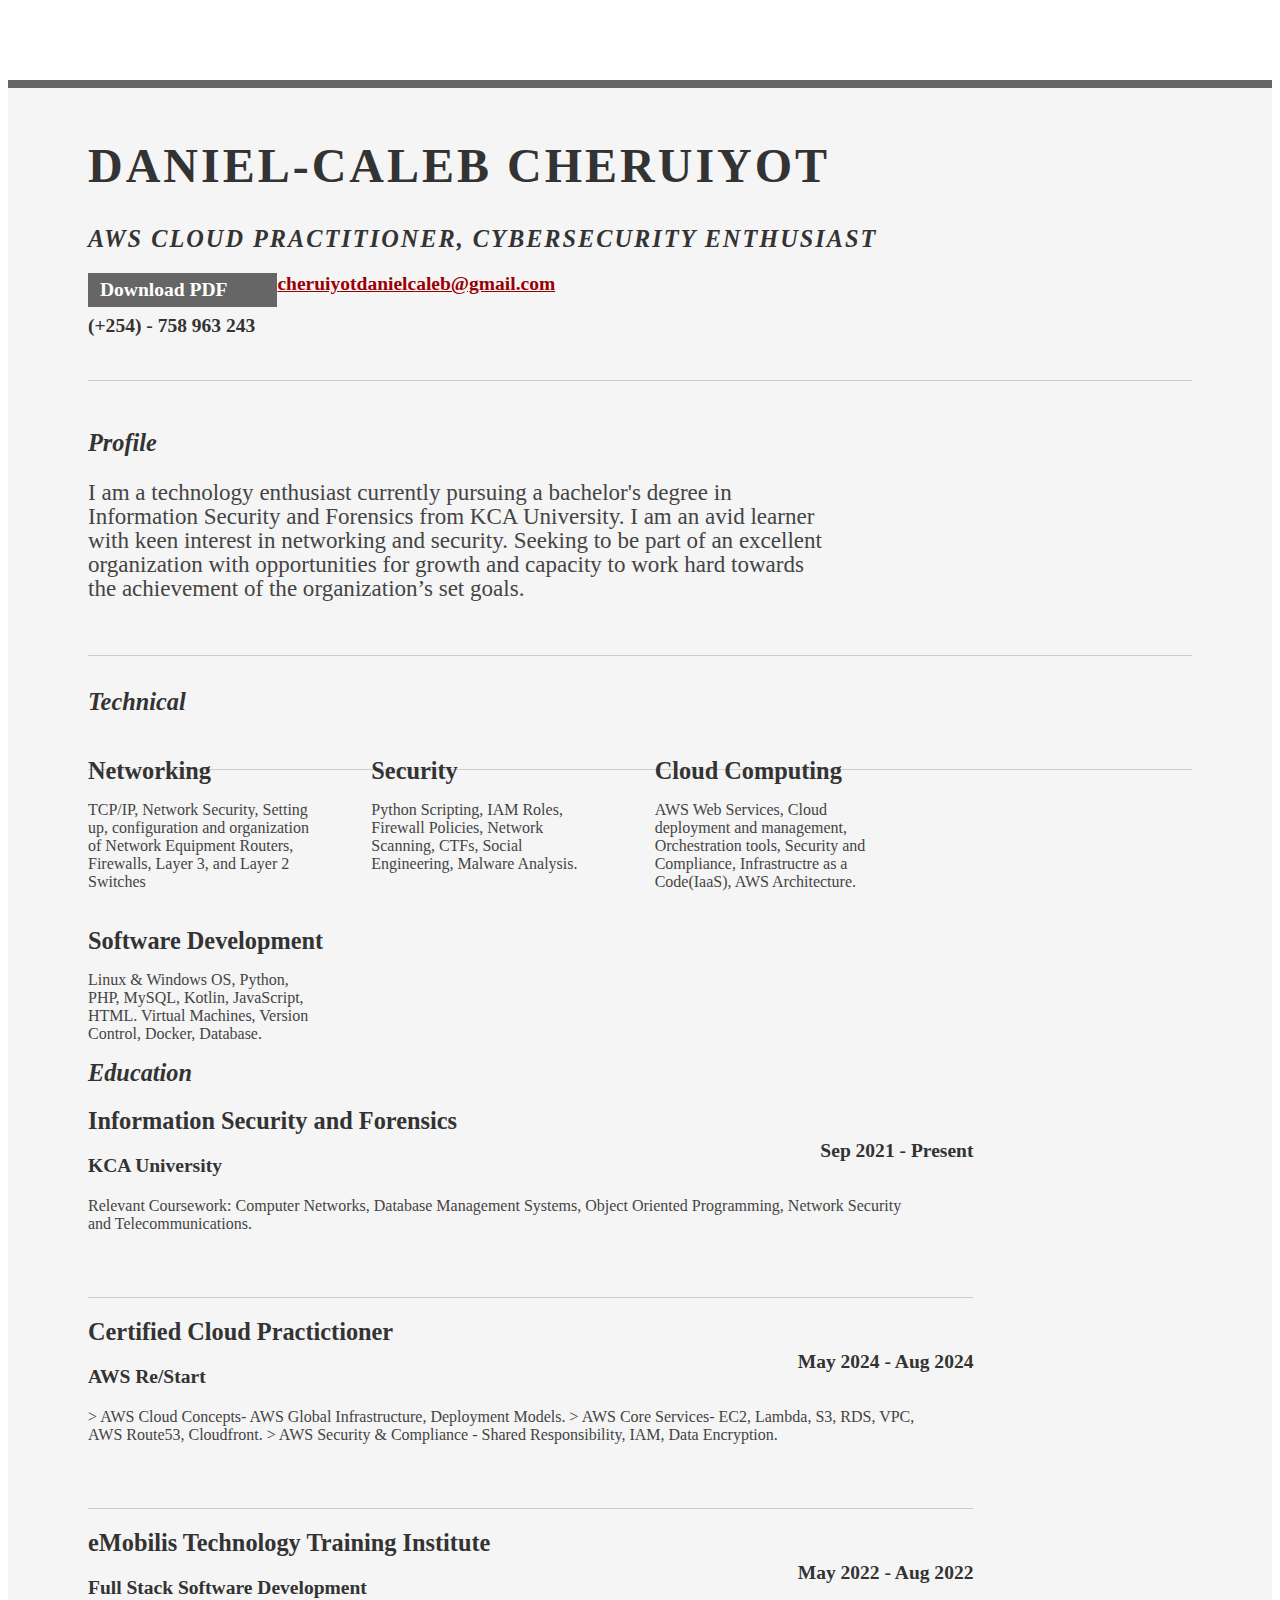
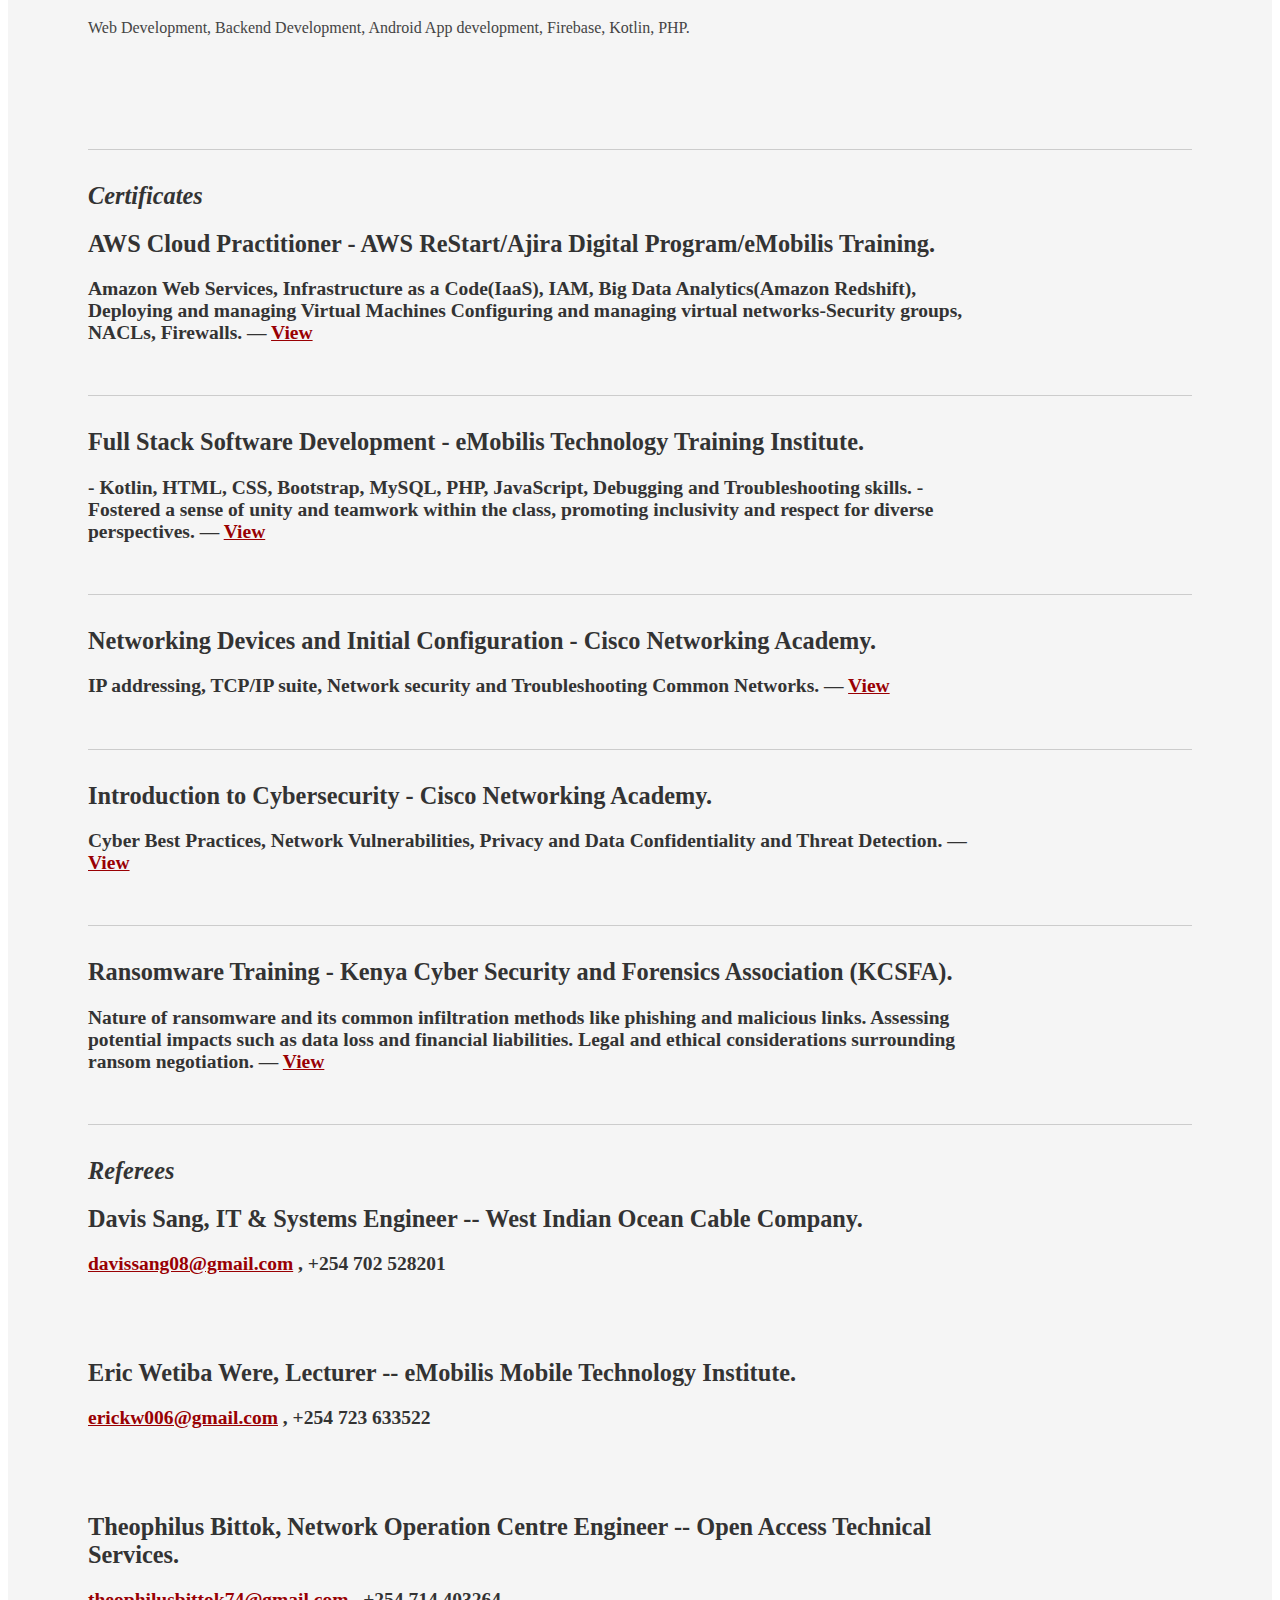
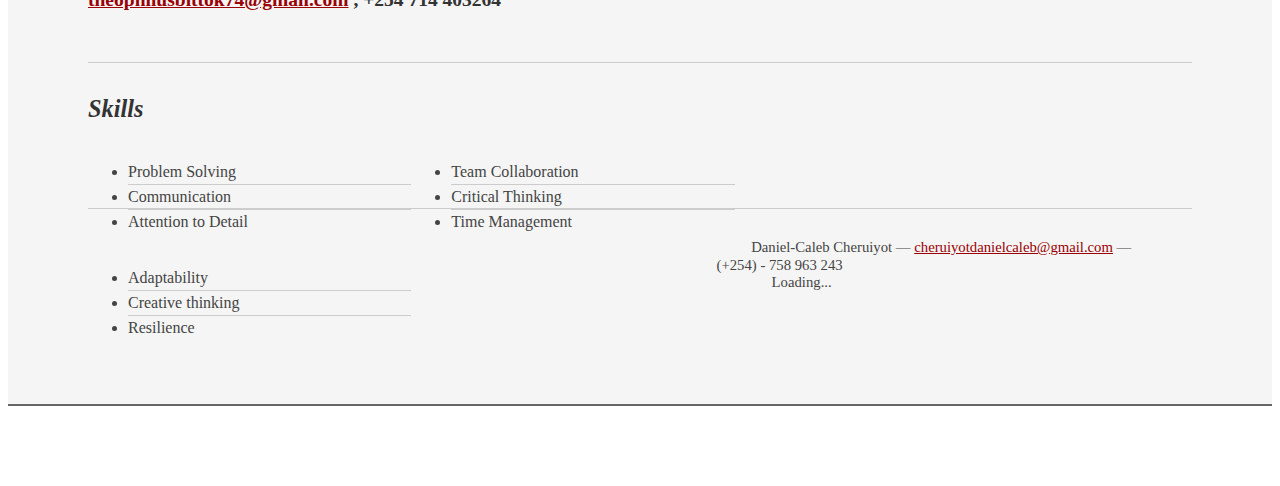
<file: resume/index.html>
<!DOCTYPE html PUBLIC "-//W3C//DTD XHTML 1.0 Strict//EN" "http://www.w3.org/TR/xhtml1/DTD/xhtml1-strict.dtd">
<html>
<head>

	<title>Daniel-Caleb Ronoh | AWS Cloud Practitioner, Cybersecurity Enthusiast | cheruiyotdanielcaleb@gmail.com</title>
	<meta http-equiv="content-type" content="text/html; charset=utf-8" />

	<meta name="keywords" content="Daniel-Caleb's Resume" />
	<meta name="description" content="Daniel-Caleb's Resume" />

	<link rel="stylesheet" type="text/css" href="http://yui.yahooapis.com/2.7.0/build/reset-fonts-grids/reset-fonts-grids.css" media="all" /> 
	<link rel="stylesheet" type="text/css" href="resume.css" media="all" />

</head>
<body>

<div id="doc2" class="yui-t7">
	<div id="inner">
	
		<div id="hd">
			<div class="yui-gc">
				<div class="yui-u first">
					<h1>Daniel-Caleb Cheruiyot</h1>
					<h2>AWS Cloud Practitioner, Cybersecurity Enthusiast</h2>
				</div>

				<div class="yui-u">
					<div class="contact-info">
						<h3><a id="pdf" href="#">Download PDF</a></h3>
						<h3><a href="mailto:cheruiyotdanielcaleb@gmail.com">cheruiyotdanielcaleb@gmail.com</a></h3>
						<h3>(+254) - 758 963 243</h3>
					</div><!--// .contact-info -->
				</div>
			</div><!--// .yui-gc -->
		</div><!--// hd -->

		<div id="bd">
			<div id="yui-main">
				<div class="yui-b">

					<div class="yui-gf">
						<div class="yui-u first">
							<h2>Profile</h2>
						</div>
						<div class="yui-u">
							<p class="enlarge">
								I am a technology enthusiast currently pursuing a bachelor's degree in Information Security and Forensics from
								KCA University. I am an avid learner with keen interest in networking and security. Seeking to be part of an
								excellent organization with opportunities for growth and capacity to work hard towards the achievement of the
								organization’s set goals.
							</p>
						</div>
					</div><!--// .yui-gf -->

					<div class="yui-gf">
						<div class="yui-u first">
							<h2>Technical</h2>
						</div>
						<div class="yui-u">

								<div class="talent">
									<h2>Networking</h2>
									<p>TCP/IP, Network Security, Setting up, configuration
										and organization of Network Equipment
										Routers, Firewalls, Layer 3, and Layer 2 Switches	</p>
								</div>

								<div class="talent">
									<h2>Security</h2>
									<p>Python Scripting, IAM Roles, Firewall Policies,
										Network Scanning, CTFs, Social Engineering,
										Malware Analysis.	 </p>
								</div>

								<div class="talent">
									<h2>Cloud Computing</h2>
									<p>AWS Web Services, Cloud deployment and
										management, Orchestration tools, Security and
										Compliance, Infrastructre as a Code(IaaS), AWS
										Architecture.</p>
								</div>

								<div class="talent">
									<h2>Software Development</h2>
									<p>Linux & Windows OS, Python, PHP, MySQL, Kotlin,
										JavaScript, HTML.
										Virtual Machines, Version Control, Docker, Database.</p>
								</div>
						</div>
					</div><!--// .yui-gf -->

					<div class="yui-gf">
	
						<div class="yui-u first">
							<h2>Education</h2>
						</div><!--// .yui-u -->

						<div class="yui-u">

							<div class="job">
								<h2>Information Security and Forensics</h2>
								<h3>KCA University</h3>
								<h4>Sep 2021 - Present</h4>
								<p>Relevant Coursework: Computer Networks, Database Management Systems,
									Object Oriented Programming, Network Security and Telecommunications.</p>
							</div>

							<div class="job">
								<h2>Certified Cloud Practictioner</h2>
								<h3>AWS Re/Start</h3>
								<h4>May 2024 - Aug 2024</h4>
								<p>> AWS Cloud Concepts- AWS Global Infrastructure, Deployment Models.
								> AWS Core Services- EC2, Lambda, S3, RDS, VPC, AWS Route53, Cloudfront.
								> AWS Security & Compliance - Shared Responsibility, IAM, Data Encryption.</p>
							</div>

							<div class="job last">
								<h2>eMobilis Technology Training Institute</h2>
								<h3>Full Stack Software Development</h3>
								<h4>May 2022 - Aug 2022</h4>
								<p>Web Development, Backend Development, Android App development, Firebase,
									Kotlin, PHP.</p>
							</div>

						</div><!--// .yui-u -->
					</div><!--// .yui-gf -->


					<div class="yui-gf">
						<div class="yui-u first">
							<h2>Certificates</h2>
						</div>
						<div class="yui-u">
							<h2>AWS Cloud Practitioner - AWS ReStart/Ajira Digital Program/eMobilis Training.</h2>
							<h3>Amazon Web Services, Infrastructure as a Code(IaaS),
								IAM, Big Data Analytics(Amazon Redshift),
								Deploying and managing Virtual Machines
								Configuring and managing virtual networks-Security
								groups, NACLs, Firewalls. &mdash; <strong><a href="https://drive.google.com/file/d/1ielPugD4_h0dUi3MN2qjzza5ulUKG495/view">View</a></strong> </h3>
						</div>

					</div>
					<div class="yui-gf">
						<div class="yui-u">
							<h2>Full Stack Software Development - eMobilis Technology Training Institute.</h2>
							<h3>- Kotlin, HTML, CSS, Bootstrap, MySQL, PHP,
								JavaScript, Debugging and Troubleshooting skills.
								- Fostered a sense of unity and teamwork within the
								class, promoting inclusivity and respect for diverse
								perspectives. &mdash; <strong><a href="https://drive.google.com/file/d/1sP3wh-KrDglsLVWOZFvMfe805T1ToPcD/view">View</a></strong> </h3>
						</div>
					</div>
					<div class="yui-gf">
						<div class="yui-u">
							<h2>Networking Devices and Initial Configuration - Cisco Networking Academy.</h2>
							<h3>IP addressing, TCP/IP suite, Network security and
								Troubleshooting Common Networks. &mdash; <strong><a href="https://drive.google.com/file/d/1th_zbQj3m01N9cvagVQJoW75StVG711Q/view">View</a></strong> </h3>
						</div>
					</div>
					<div class="yui-gf">
						<div class="yui-u">
							<h2>Introduction to Cybersecurity - Cisco Networking Academy.</h2>
							<h3>Cyber Best Practices, Network Vulnerabilities, Privacy
								and Data Confidentiality and Threat Detection. &mdash; <strong><a href="https://www.credly.com/badges/b9c77870-ba97-4b37-aa99-f0ef5babc6be/public_url">View</a></strong> </h3>
						</div>
					</div>
					<div class="yui-gf">
						<div class="yui-u">
							<h2>Ransomware Training - Kenya Cyber Security and Forensics Association (KCSFA).</h2>
							<h3>Nature of ransomware and its common infiltration
								methods like phishing and malicious links.
								Assessing potential impacts such as data loss and
								financial liabilities.
								Legal and ethical considerations surrounding ransom
								negotiation. &mdash; <strong><a href="https://drive.google.com/file/d/1Suf0Jw7N-SXceG3Nwck-o62qTFt3A903/view">View</a></strong> </h3>
						</div>
					</div>
					
					<div class="yui-gf last">
						<div class="yui-u first">
							<h2>Referees</h2>
						</div>
						<div class="yui-u">
							<h2>Davis Sang, IT & Systems Engineer -- West Indian Ocean Cable Company.</h2>
							<h3><a href="mailto:davissang08@gmail.com">davissang08@gmail.com</a> , <strong>+254 702 528201</strong> </h3>
						</div>
					</div>
					
					<div class="yui-gf last">						
						<div class="yui-u">
							<h2>Eric Wetiba Were, Lecturer -- eMobilis Mobile Technology Institute.</h2>
							<h3><a href="mailto:erickw006@gmail.com">erickw006@gmail.com</a> , <strong>+254 723 633522</strong> </h3>
						</div>
					</div>
					
					<div class="yui-gf">					
						<div class="yui-u">
							<h2>Theophilus Bittok, Network Operation Centre Engineer -- Open Access Technical Services.</h2>
							<h3><a href="mailto:theophilusbittok74@gmail.com">theophilusbittok74@gmail.com</a> , <strong>+254 714 403264</strong> </h3>
						</div>
					</div><!--// .yui-gf -->

					<div class="yui-gf last">
						<div class="yui-u first">
							<h2>Skills</h2>
						</div>
						<div class="yui-u">
							<ul class="talent">
								<li>Problem Solving</li>
								<li>Communication</li>
								<li class="last">Attention to Detail</li>
							</ul>

							<ul class="talent">
								<li>Team Collaboration</li>
								<li>Critical Thinking</li>
								<li class="last">Time Management</li>
							</ul>

							<ul class="talent">
								<li>Adaptability</li>
								<li>Creative thinking</li>
								<li class="last">Resilience</li>
							</ul>
						</div>
					</div><!--// .yui-gf-->
				</div><!--// .yui-b -->
			</div><!--// yui-main -->
		</div><!--// bd -->

		<div id="ft">
			<p>Daniel-Caleb Cheruiyot &mdash; <a href="mailto:cheruiyotdanielcaleb@gmail.com">cheruiyotdanielcaleb@gmail.com</a> &mdash; (+254) - 758 963 243</p>
			<div class="counter-number">Loading...</div>
		</div><!--// footer -->

	</div><!-- // inner -->


</div><!--// doc -->

<script src="script.js"></script>

</body>
</html>
</file>
<file: resume/resume.css>
.msg { padding: 10px; background: #222; position: relative; }
.msg h1 { color: #fff;  }
.msg a { margin-left: 20px; background: #408814; color: white; padding: 4px 8px; text-decoration: none; }
.msg a:hover { background: #266400; }

/* //-- yui-grids style overrides -- */
body { font-family: Georgia; color: #444; }
#inner { padding: 10px 80px; margin: 80px auto; background: #f5f5f5; border: solid #666; border-width: 8px 0 2px 0; }
.yui-gf { margin-bottom: 2em; padding-bottom: 2em; border-bottom: 1px solid #ccc; }

/* //-- header, body, footer -- */
#hd { margin: 2.5em 0 3em 0; padding-bottom: 1.5em; border-bottom: 1px solid #ccc }
#hd h2 { text-transform: uppercase; letter-spacing: 2px; }
#bd, #ft { margin-bottom: 2em; }

/* //-- footer -- */
#ft { padding: 1em 0 5em 0; font-size: 92%; border-top: 1px solid #ccc; text-align: center; }
#ft p { margin-bottom: 0; text-align: center;   }

/* //-- core typography and style -- */
#hd h1 { font-size: 48px; text-transform: uppercase; letter-spacing: 3px; }
h2 { font-size: 152% }
h3, h4 { font-size: 122%; }
h1, h2, h3, h4 { color: #333; }
p { font-size: 100%; line-height: 18px; padding-right: 3em; }
a { color: #990003 }
a:hover { text-decoration: none; }
strong { font-weight: bold; }
li { line-height: 24px; border-bottom: 1px solid #ccc; }
p.enlarge { font-size: 144%; padding-right: 6.5em; line-height: 24px; }
p.enlarge span { color: #000 }
.contact-info { margin-top: 7px; }
.first h2 { font-style: italic; }
.last { border-bottom: 0 }


/* //-- section styles -- */

a#pdf { display: block; float: left; background: #666; color: white; padding: 6px 50px 6px 12px; margin-bottom: 6px; text-decoration: none;  }
a#pdf:hover { background: #222; }

.job { position: relative; margin-bottom: 1em; padding-bottom: 1em; border-bottom: 1px solid #ccc; }
.job h4 { position: absolute; top: 0.35em; right: 0 }
.job p { margin: 0.75em 0 3em 0; }

.last { border: none; }
.skills-list ul { margin: 0; }
.skills-list li { margin: 3px 0; padding: 3px 0; }
.skills-list li span { font-size: 152%; display: block; margin-bottom: -2px; padding: 0 }
.talent { width: 32%; float: left }
.talent h2 { margin-bottom: 6px; }

#srt-ttab { margin-bottom: 100px; text-align: center;  }
#srt-ttab img.last { margin-top: 20px }

/* --// override to force 1/8th width grids -- */
.yui-gf .yui-u{width:80.2%;}
.yui-gf div.first{width:12.3%;}
</file>
